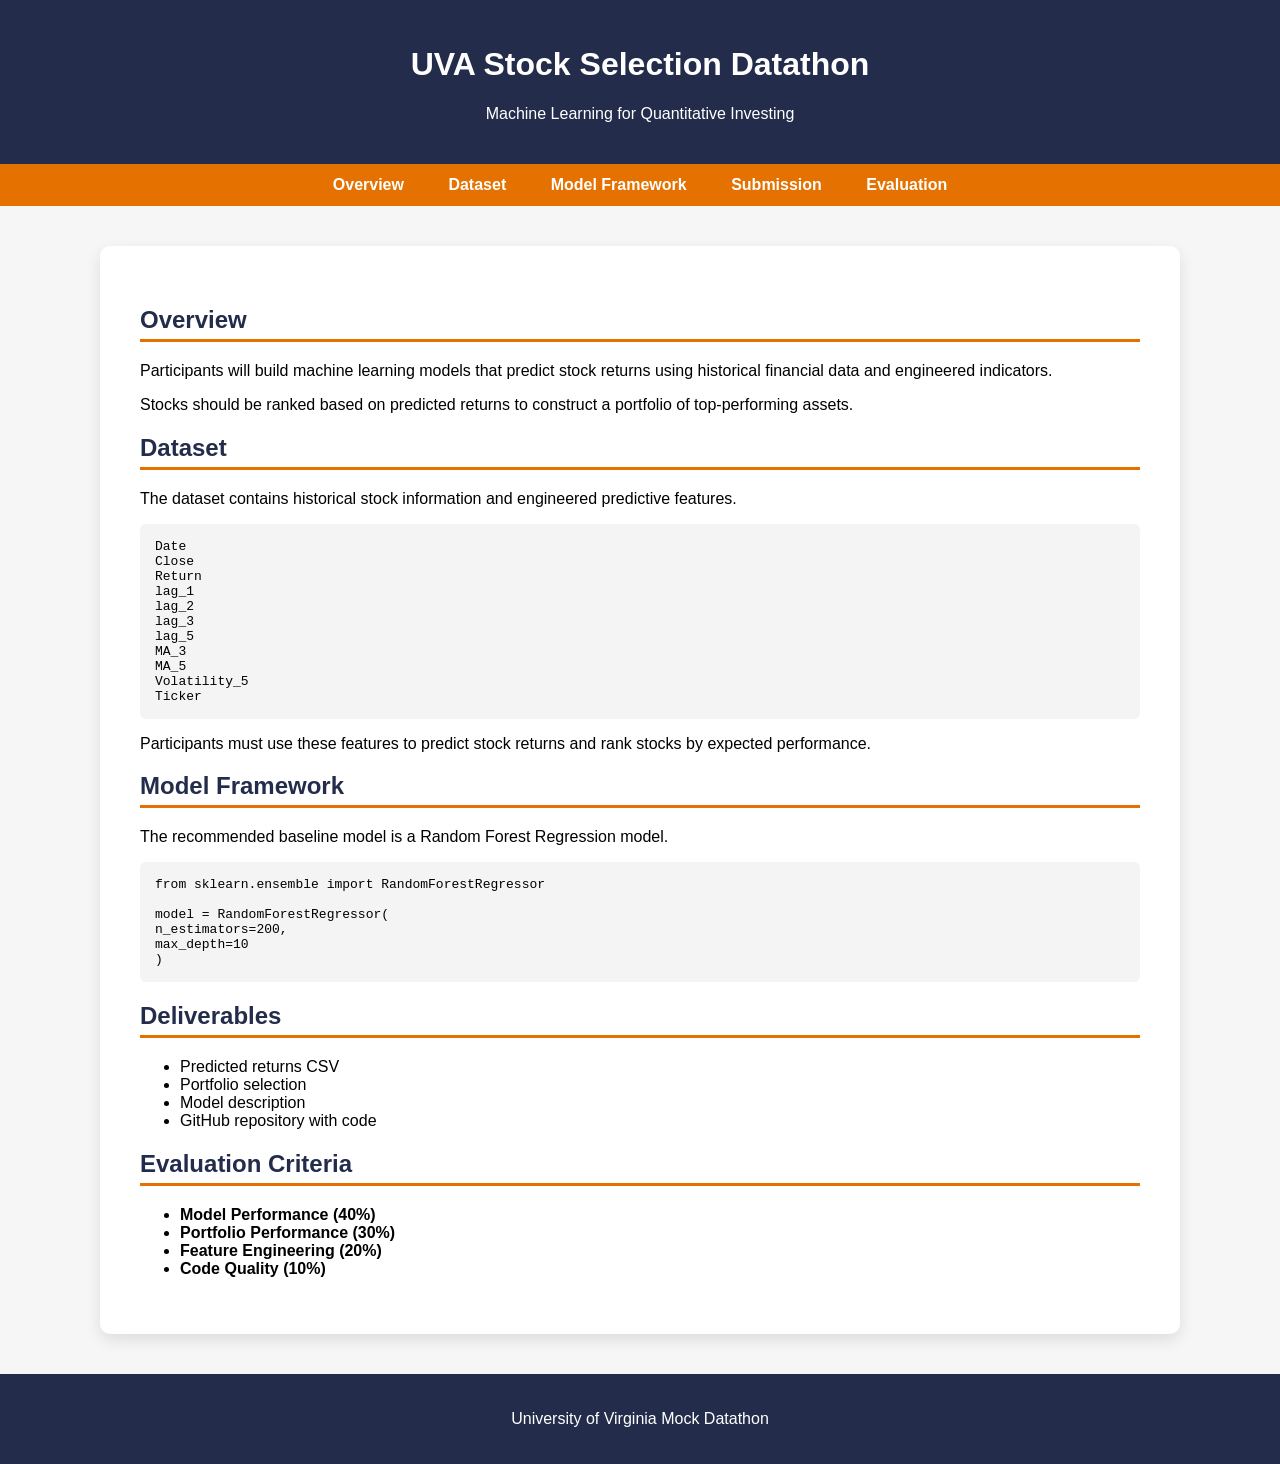
<file: docs/index.html>
<!DOCTYPE html>
<html>

<head>

<title>UVA Stock Selection Datathon</title>

<style>

body{
font-family: Arial;
margin:0;
background:#f6f6f6;
}

header{
background:#232D4B;
color:white;
padding:25px;
text-align:center;
}

nav{
background:#E57200;
padding:12px;
text-align:center;
}

nav a{
color:white;
margin:0 20px;
text-decoration:none;
font-weight:bold;
}

.container{
max-width:1000px;
margin:40px auto;
background:white;
padding:40px;
border-radius:10px;
box-shadow:0 6px 15px rgba(0,0,0,0.1);
}

h2{
color:#232D4B;
border-bottom:3px solid #E57200;
padding-bottom:5px;
}

pre{
background:#f4f4f4;
padding:15px;
border-radius:6px;
overflow-x:auto;
}

footer{
background:#232D4B;
color:white;
text-align:center;
padding:20px;
margin-top:40px;
}

</style>

</head>

<body>

<header>

<h1>UVA Stock Selection Datathon</h1>
<p>Machine Learning for Quantitative Investing</p>

</header>

<nav>

<a href="#overview">Overview</a>
<a href="#dataset">Dataset</a>
<a href="#framework">Model Framework</a>
<a href="#submission">Submission</a>
<a href="#evaluation">Evaluation</a>

</nav>

<div class="container">

<h2 id="overview">Overview</h2>

<p>
Participants will build machine learning models that predict stock returns
using historical financial data and engineered indicators.
</p>

<p>
Stocks should be ranked based on predicted returns to construct a portfolio
of top-performing assets.
</p>

<h2 id="dataset">Dataset</h2>

<p>
The dataset contains historical stock information and engineered predictive
features.
</p>

<pre>
Date
Close
Return
lag_1
lag_2
lag_3
lag_5
MA_3
MA_5
Volatility_5
Ticker
</pre>

<p>
Participants must use these features to predict stock returns and rank
stocks by expected performance.
</p>

<h2 id="framework">Model Framework</h2>

<p>
The recommended baseline model is a Random Forest Regression model.
</p>

<pre>
from sklearn.ensemble import RandomForestRegressor

model = RandomForestRegressor(
n_estimators=200,
max_depth=10
)
</pre>

<h2 id="submission">Deliverables</h2>

<ul>

<li>Predicted returns CSV</li>

<li>Portfolio selection</li>

<li>Model description</li>

<li>GitHub repository with code</li>

</ul>

<h2 id="evaluation">Evaluation Criteria</h2>

<ul>

<li><b>Model Performance (40%)</b></li>

<li><b>Portfolio Performance (30%)</b></li>

<li><b>Feature Engineering (20%)</b></li>

<li><b>Code Quality (10%)</b></li>

</ul>

</div>

<footer>

<p>University of Virginia Mock Datathon</p>

</footer>

</body>

</html>
</file>
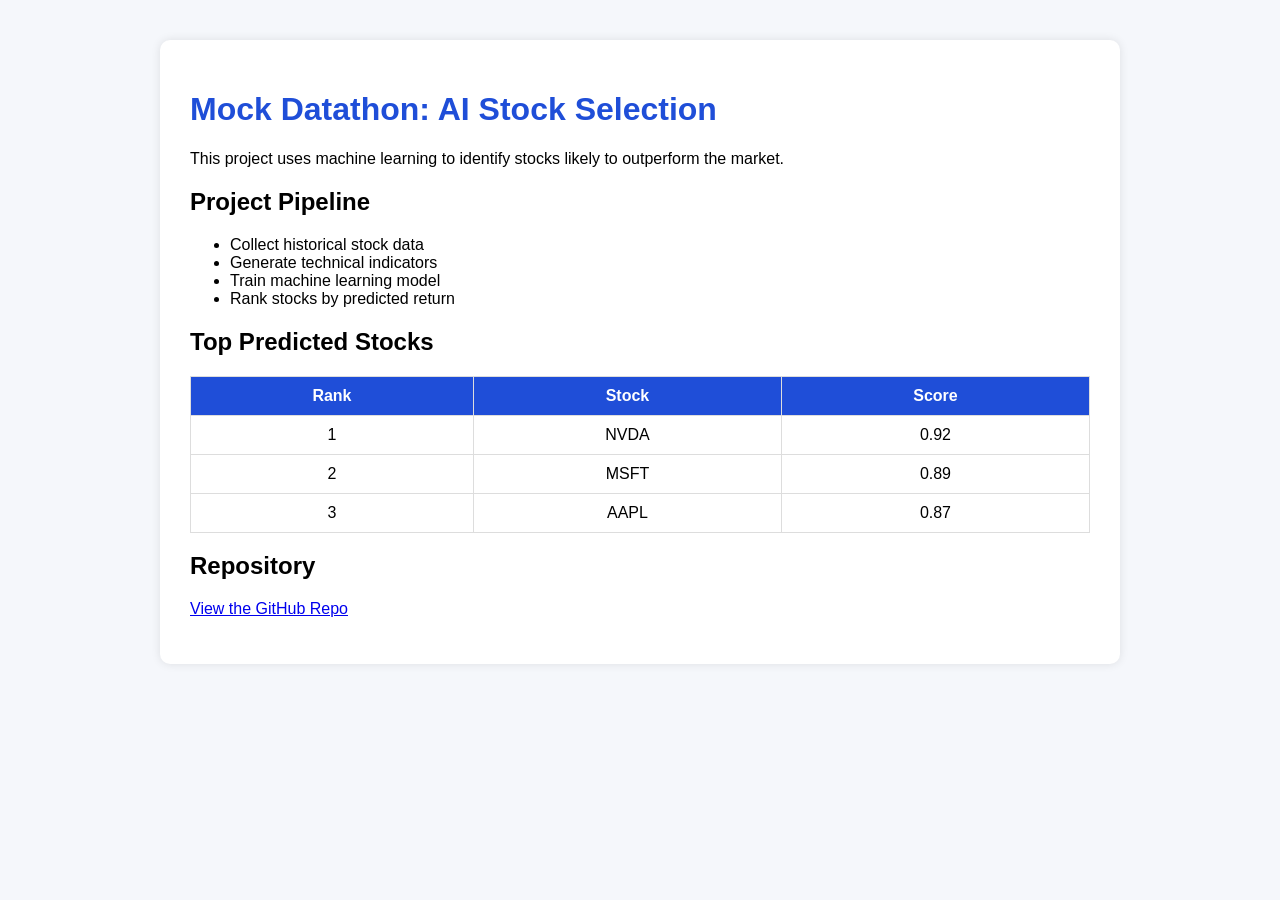
<file: website/index.html>
<!DOCTYPE html>
<html>
<head>
<title>Mock Datathon – Stock Selection</title>

<style>
body{
font-family: Arial;
margin:40px;
background:#f5f7fb;
}

h1{
color:#1f4ed8;
}

.container{
max-width:900px;
margin:auto;
background:white;
padding:30px;
border-radius:10px;
box-shadow:0 0 10px rgba(0,0,0,0.1);
}

.stock-table{
border-collapse:collapse;
width:100%;
}

.stock-table th, .stock-table td{
border:1px solid #ddd;
padding:10px;
text-align:center;
}

.stock-table th{
background:#1f4ed8;
color:white;
}

button{
background:#1f4ed8;
color:white;
padding:10px 20px;
border:none;
border-radius:5px;
cursor:pointer;
}

</style>

</head>

<body>

<div class="container">

<h1>Mock Datathon: AI Stock Selection</h1>

<p>
This project uses machine learning to identify stocks likely to outperform the market.
</p>

<h2>Project Pipeline</h2>

<ul>
<li>Collect historical stock data</li>
<li>Generate technical indicators</li>
<li>Train machine learning model</li>
<li>Rank stocks by predicted return</li>
</ul>

<h2>Top Predicted Stocks</h2>

<table class="stock-table">

<tr>
<th>Rank</th>
<th>Stock</th>
<th>Score</th>
</tr>

<tr>
<td>1</td>
<td>NVDA</td>
<td>0.92</td>
</tr>

<tr>
<td>2</td>
<td>MSFT</td>
<td>0.89</td>
</tr>

<tr>
<td>3</td>
<td>AAPL</td>
<td>0.87</td>
</tr>

</table>

<h2>Repository</h2>

<p>
<a href="https://github.com/jacksonshaiz/Mock-Datathon">
View the GitHub Repo
</a>
</p>

</div>

</body>
</html>
</file>
